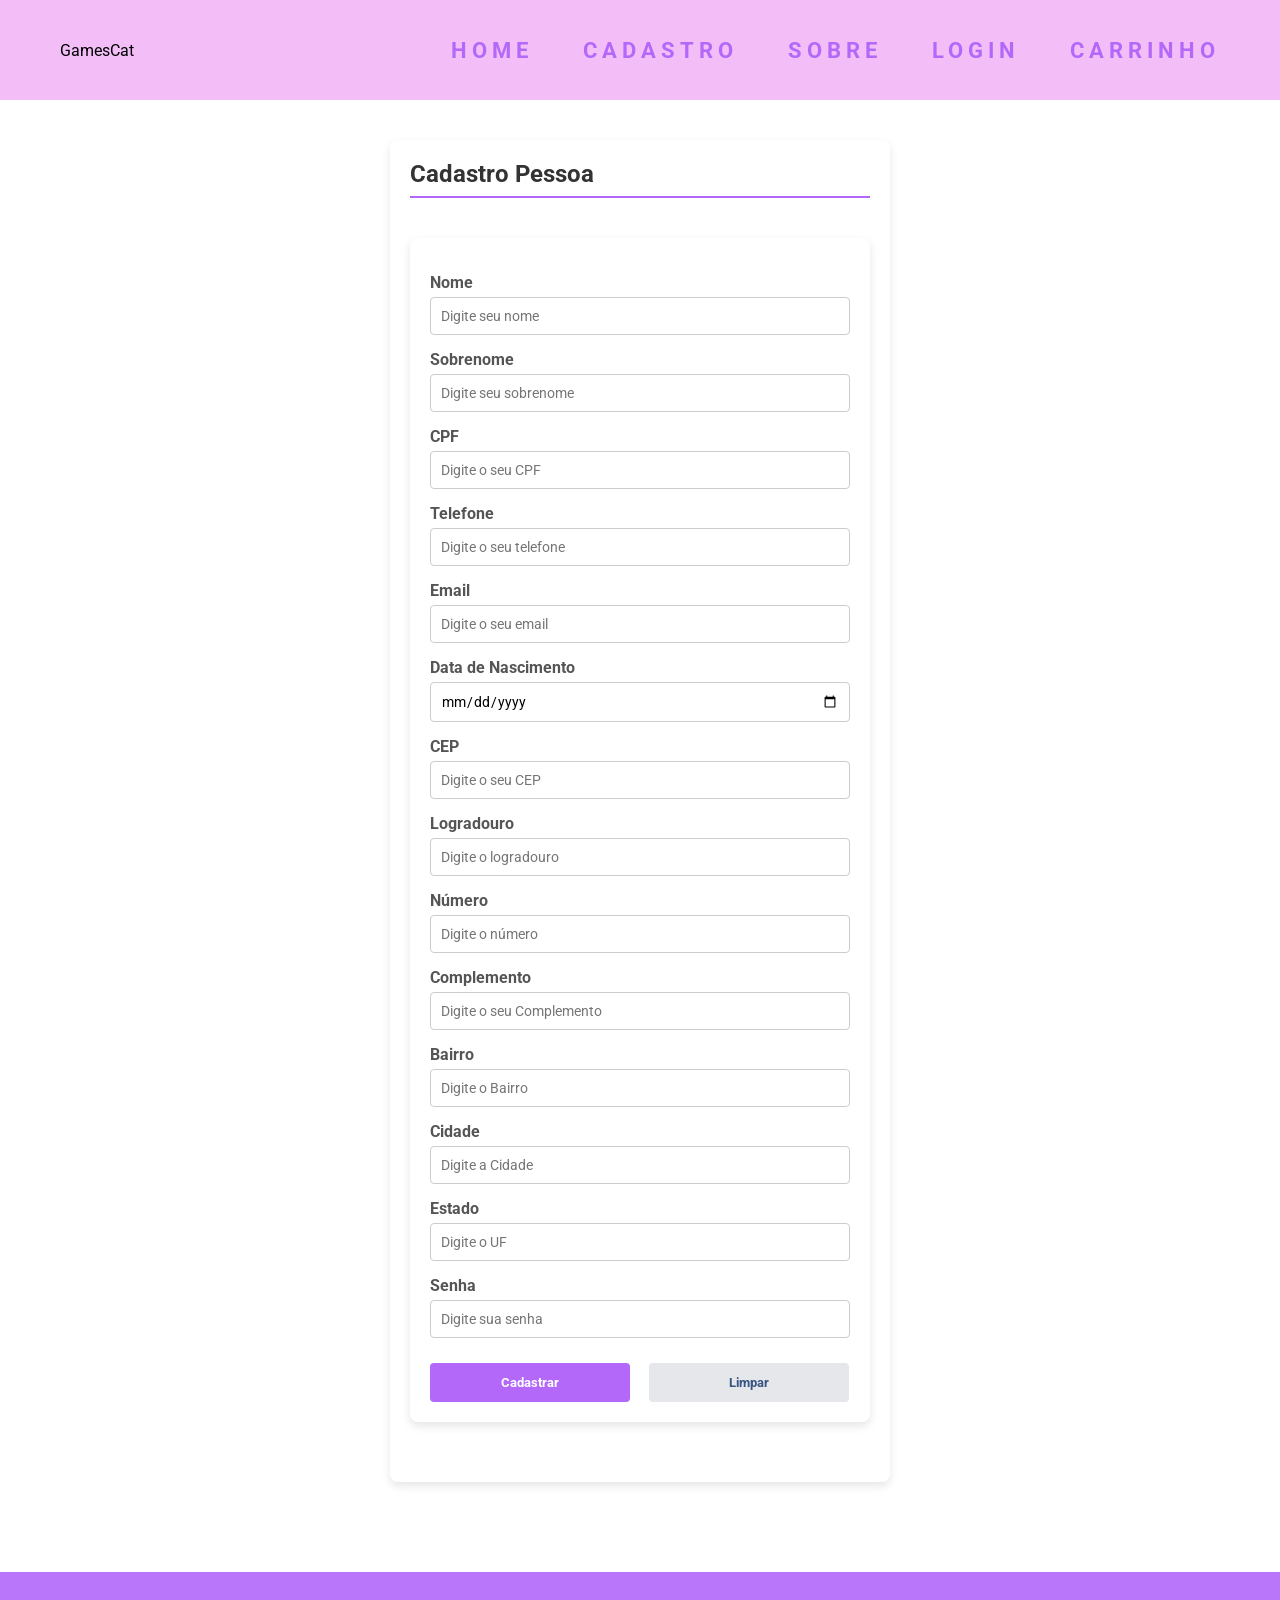
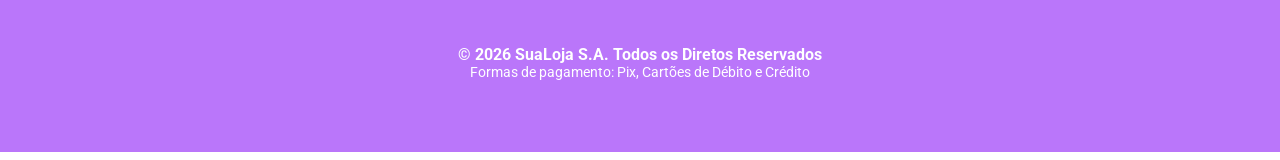
<file: paginas/cadastro.html>
<!DOCTYPE html>
<html lang="pt-br">
<head>
    <meta charset="UTF-8">
    <meta name="viewport" content="width=device-width, initial-scale=1.0">
    <title>Minha Loja Virtual</title>

    <link rel="stylesheet" href="../css/style_cadastro.css">

</head>
<body>

    <main id="geral">
        <header id="cabecalho">
        <div id="logo">
            GamesCat
        </div>

        <nav id="menu">
            <ul>
                <li><a href="../index.html"> Home </a></li>
                <li><a href="/paginas/cadastro.html"> Cadastro </a></li>
                <li><a href="/paginas/sobre.html"> Sobre </a></li>
                <li><a href="/paginas/login.html"> Login </a></li>
                <li><a href="/paginas/carrinho.html">Carrinho</a></li>
            </ul>
        </nav>
    </header>

    <section id="form">
        <h3>Cadastro Pessoa</h3>

        <form id="form">
            <label for="nome">Nome</label>
            <input type="text" name="nome" id="nome"
            class="input001" required maxlength="60"
            placeholder="Digite seu nome">

            <label for="sobrenome">Sobrenome</label>
            <input type="text" name="sobrenome" id="sobrenome"
            class="input001" required maxlength="60"
            placeholder="Digite seu sobrenome">

            <label for="cpf">CPF</label>
            <input type="text" name="cpf" id="cpf"
            class="input001" required maxlength="60"
            placeholder="Digite o seu CPF">

            <label for="telefone">Telefone</label>
            <input type="text" name="telefone" id="telefone"
            class="input001" required maxlength="60"
            placeholder="Digite o seu telefone">

            <label for="email">Email</label>
            <input type="text" name="email" id="email"
            class="input001" required maxlength="60"
            placeholder="Digite o seu email">

            <label for="datadenascimento">Data de Nascimento</label>
            <input type="date" name="datadenascimento" id="datadenascimento"
            class="input002" required maxlength="60"
            placeholder="Digite sua Data de Nascimento">

            <label for="cep">CEP</label>
            <input type="text" name="cep" id="cep"
            class="input001" required maxlength="60"
            placeholder="Digite o seu CEP">

            <label for="logradouro">Logradouro</label>
            <input type="text" name="logradouro" id="logradouro"
            class="input001" required maxlength="60"
            placeholder="Digite o logradouro">

            <label for="numero">Número</label>
            <input type="text" name="numero" id="numero"
            class="input001" required maxlength="60"
            placeholder="Digite o número">

            <label for="complemento-end">Complemento</label>
            <input type="text" name="complemento-end" id="complemento-end"
            class="input001" required maxlength="60"
            placeholder="Digite o seu Complemento">

            <label for="bairro">Bairro</label>
            <input type="text" name="bairro" id="bairro"
            class="input001" required maxlength="60"
            placeholder="Digite o Bairro">

            <label for="cidade">Cidade</label>
            <input type="text" name="cidade" id="cidade"
            class="input001" required maxlength="60"
            placeholder="Digite a Cidade">

            <label for="estado">Estado</label>
            <input type="text" name="estado" id="estado"
            class="input001" required maxlength="60"
            placeholder="Digite o UF">

            <label for="senha">Senha</label>
            <input type="text" name="senha" id="senha"
            class="input001" required maxlength="60"
            placeholder="Digite sua senha">

            <button>Cadastrar</button>
            <button>Limpar</button>
            
    
        </form>
    </section>

</main>
   
    
    <footer id="rodape">
        <h3>&copy 2026 SuaLoja S.A. Todos os Diretos Reservados</h3>
        <p>Formas de pagamento: Pix, Cartões de Débito e Crédito</p>
    </footer>



</body>
</html>
</file>
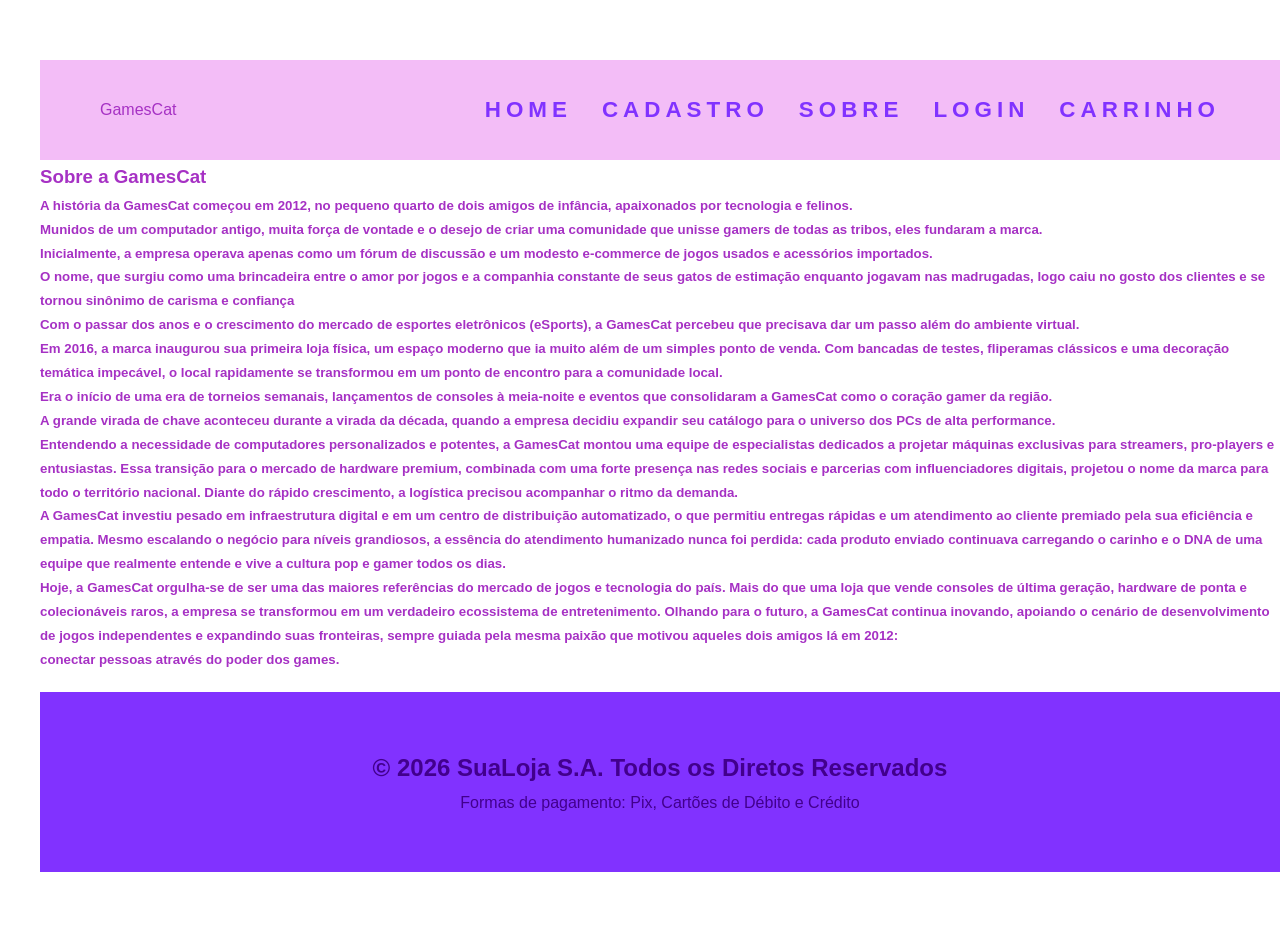
<file: paginas/sobre.html>
<!DOCTYPE html>
<html lang="pt-br">
<head>
    <meta charset="UTF-8">
    <meta name="viewport" content="width=device-width, initial-scale=1.0">
    <title>Minha Loja Virtual</title>

    <link rel="stylesheet" href="/css/style_sobre.css">

</head>
<body>

    <main id="geral">
        <header id="cabecalho">
        <div id="logo">
            GamesCat
        </div>

        <nav id="menu">
            <ul>
                <li><a href="../index.html"> Home </a></li>
                <li><a href="/paginas/cadastro.html"> Cadastro </a></li>
                <li><a href="/paginas/sobre.html"> Sobre </a></li>
                <li><a href="/paginas/login.html"> Login </a></li>
                <li><a href="/paginas/carrinho.html">Carrinho</a></li>
            </ul>
        </nav>
    </header>

    <div id="div-sobre">

    <h3>Sobre a GamesCat</h3>

<h5><p>A história da GamesCat começou em 2012, no pequeno quarto de dois amigos de infância, apaixonados por tecnologia e felinos. </p>
<p>Munidos de um computador antigo, muita força de vontade e o desejo de criar uma comunidade que unisse gamers de todas as tribos, eles fundaram a marca.</p> 
<p>Inicialmente, a empresa operava apenas como um fórum de discussão e um modesto e-commerce de jogos usados e acessórios importados.</p>
<p>O nome, que surgiu como uma brincadeira entre o amor por jogos e a companhia constante de seus gatos de estimação enquanto jogavam nas madrugadas, 
logo caiu no gosto dos clientes e se tornou sinônimo de carisma e confiança</p>
<p>Com o passar dos anos e o crescimento do mercado de esportes eletrônicos (eSports), a GamesCat percebeu que precisava dar um passo além do ambiente virtual. 
<p>Em 2016, a marca inaugurou sua primeira loja física, um espaço moderno que ia muito além de um simples ponto de venda. Com bancadas de testes, fliperamas clássicos e uma decoração temática impecável, 
o local rapidamente se transformou em um ponto de encontro para a comunidade local.</p>
Era o início de uma era de torneios semanais, lançamentos de consoles à meia-noite e eventos que consolidaram a GamesCat como o coração gamer da região.</p>
<p>A grande virada de chave aconteceu durante a virada da década, quando a empresa decidiu expandir seu catálogo para o universo dos PCs de alta performance.</p>
<p>Entendendo a necessidade de computadores personalizados e potentes, a GamesCat montou uma equipe de especialistas dedicados a projetar máquinas exclusivas para streamers,
pro-players e entusiastas. Essa transição para o mercado de hardware premium, combinada com uma forte presença nas redes sociais e parcerias com influenciadores digitais, projetou o nome da marca para todo o território nacional.
Diante do rápido crescimento, a logística precisou acompanhar o ritmo da demanda.</p>
<p>A GamesCat investiu pesado em infraestrutura digital e em um centro de distribuição automatizado, o que permitiu entregas rápidas e um atendimento ao cliente premiado pela sua eficiência e empatia.
Mesmo escalando o negócio para níveis grandiosos, a essência do atendimento humanizado nunca foi perdida: cada produto enviado continuava carregando o carinho e o DNA de uma equipe que realmente entende e vive a cultura 
pop e gamer todos os dias.</p>

<p>Hoje, a GamesCat orgulha-se de ser uma das maiores referências do mercado de jogos e tecnologia do país. 
Mais do que uma loja que vende consoles de última geração, hardware de ponta e colecionáveis raros, a empresa se transformou em um verdadeiro ecossistema de entretenimento. 
Olhando para o futuro, a GamesCat continua inovando, apoiando o cenário de desenvolvimento de jogos independentes e expandindo suas fronteiras, 
sempre guiada pela mesma paixão que motivou aqueles dois amigos lá em 2012:</p>
<p>conectar pessoas através do poder dos games.</p></h5>

</div>

    <footer id="rodape">
        <h2>&copy 2026 SuaLoja S.A. Todos os Diretos Reservados</h2>
        <p>Formas de pagamento: Pix, Cartões de Débito e Crédito</p>
    </footer>

 </main>


    
</body>
</html>
</file>
<file: css/style_cadastro.css>
@import url(style_estrutura_pagina.css);
@import url('../css/style_estrutura_pagina.css'); 

/* DEFINE AS CONFIGURAÇÕES EM TODOS OS ELEMENTOS DA PÁGINA */
*{
    margin: 0px;
    padding: 0px;
    box-sizing: border-box;
    font-family: 'Roboto', sans-serif;
}

/* CRIANDO VARIÁVEIS */
:root{
    --cor01: #d5d1ec;
    --cor02: #b368fa;
    --cor03: #e0cef0;
    --branca: #ffffff;
}

#geral {
    margin: auto;
    width: 100%; 
}

/* FORMATANDO O CABEÇALHO */
#cabecalho {
    width: 100%; 
    display: flex;
    justify-content: space-between;
    align-items: center;
    padding: 20px 60px;
    height: 100px;
    background-color: rgb(243, 189, 247);
}

/* CONFIGURANDO MENU DA HORIZONTAL */
#menu ul {
    display: flex;
    gap: 50px;
    list-style: none;
}

#menu a {
    text-decoration: none;
    color: black;
    font-weight: bold;
}

/* FORMATANDO A SEÇÃO DO FORMULÁRIO */
#form {
    width: 100%;
    max-width: 500px; 
    margin: 40px auto;
    padding: 20px;
    background-color: var(--branca);
    border-radius: 8px;
    box-shadow: 0px 4px 10px rgba(0, 0, 0, 0.1); 
}

#form h3 {
    margin-bottom: 20px;
    font-size: 24px;
    color: #333;
    border-bottom: 2px solid var(--cor02);
    padding-bottom: 8px;
}

/* ESTILIZANDO INPUTS E LABELS */
label {
    display: block;
    margin-top: 15px;
    margin-bottom: 5px;
    font-weight: bold;
    color: #555;
}

input {
    display: block;
    width: 100%; 
    padding: 10px;
    border: 1px solid #ccc;
    border-radius: 4px;
    font-size: 14px;
}

input:focus {
    outline: none;
    border-color: var(--cor02);
}

/* BOTÕES DE CADASTRAR E LIMPAR */
#form button {
    margin-top: 25px;
    padding: 12px 20px;
    font-weight: bold;
    border: none;
    border-radius: 4px;
    cursor: pointer;
    width: calc(50% - 10px);
    display: inline-block;
}

/*BOTÃO CADASTRAR*/
#form button:first-of-type {
    background-color: var(--cor02);
    color: var(--branca);
    margin-right: 15px;
}

/*BOTÃO LIMPAR*/
#form button:last-of-type {
    background-color: #e5e7eb;
    color: #385584;
}

/*FORMATANDO O RODAPÉ*/
#rodape {
    background-color: var(--cor02); 
    color: var(--branca);
    text-align: center;
    padding: 30px 20px;
    margin-top: 50px;
    width: 100%;
    font-size: 16px;
    margin-bottom: 8px;
    font-size: 14px;
    opacity: 0.9;
}
</file>
<file: css/style_sobre.css>
@import url(style_estrutura_pagina.css);
@import url('../css/style_estrutura_pagina.css'); 

/*CONFIGURAÇÕES GERAIS E RESET*/
*{
    margin: 0;
    padding: 0;
    box-sizing: border-box;
    font-family: 'Segoe UI', Tahoma, Geneva, Verdana, sans-serif;
}

body {
    background-color: #ffffff; 
    color: #a631c4; 
    line-height: 1.8;
    padding: 40px 20px;
}

/*PÁGINA*/
.about-container {
    max-width: 850px;
    margin: 40px auto;
    background-color: #b869f8; 
    padding: 50px;
    border-radius: 16px;
    box-shadow: 0 15px 35px rgba(192, 63, 224, 0.87);
    border-top: 5px solid #62c4bd; 
}

#cabecalho {
    width: 100%;
    display: flex;
    justify-content: space-between;
    align-items: center;
    padding: 20px 60px;
    height: 100px;
    background-color: rgb(243, 189, 247);
}


/* --- CORPO DE TEXTO (PARÁGRAFOS) --- */
.about-content p {
    margin-bottom: 28px;
    font-size: 1.1rem;
    text-align: justify;
    color: #7d26e0;
}

/* Destaque especial e elegante para o primeiro parágrafo */
.about-content p:first-of-type {
    font-size: 1.25rem;
    color: #a21efa;
    border-left: 4px solid #000808;
    padding-left: 20px;
    font-style: italic;
}

/* --- RODAPÉ DA PÁGINA --- */
.about-footer {
    margin-top: 50px;
    padding-top: 25px;
    border-top: 1px solid rgba(0, 255, 242, 0.829);
    text-align: center;
    font-size: 0.95rem;
    color: #03fff2;
}

/* --- RESPONSIVIDADE (ADAPTAÇÃO PARA TELEMÓVEIS) --- */
@media (max-width: 768px) {
    body {
        padding: 15px;
    }

    .about-container {
        padding: 25px 20px;
        margin: 10px auto;
    }

    .about-header h1 {
        font-size: 2rem;
    }

    .about-content p {
        font-size: 1rem;
        text-align: left; 
    }

    .about-content p:first-of-type {
        font-size: 1.1rem;
        padding-left: 12px;
    }
}

/*FORMATANDO LINKS*/
#menu a:link{
    font-size: 1.4em;
    text-transform: uppercase;
    letter-spacing: 5px;
    text-decoration: none;
    color: var(--cor02);

}

#menu a:visited{
    font-size: 1.4em;
    text-transform: uppercase;
    letter-spacing: 5px;
    text-decoration: none;
    color: var(--cor02);
}

#menu a:hover{
    font-size: 1.4em;
    text-transform: uppercase;
    letter-spacing: 5px;
    text-decoration: none;
    color: var(--cor03);
}

#menu a:active{
    font-size: 1.4em;
    text-transform: uppercase;
    letter-spacing: 5px;
    text-decoration: none;
    color: var(--cor01);
}
</file>
